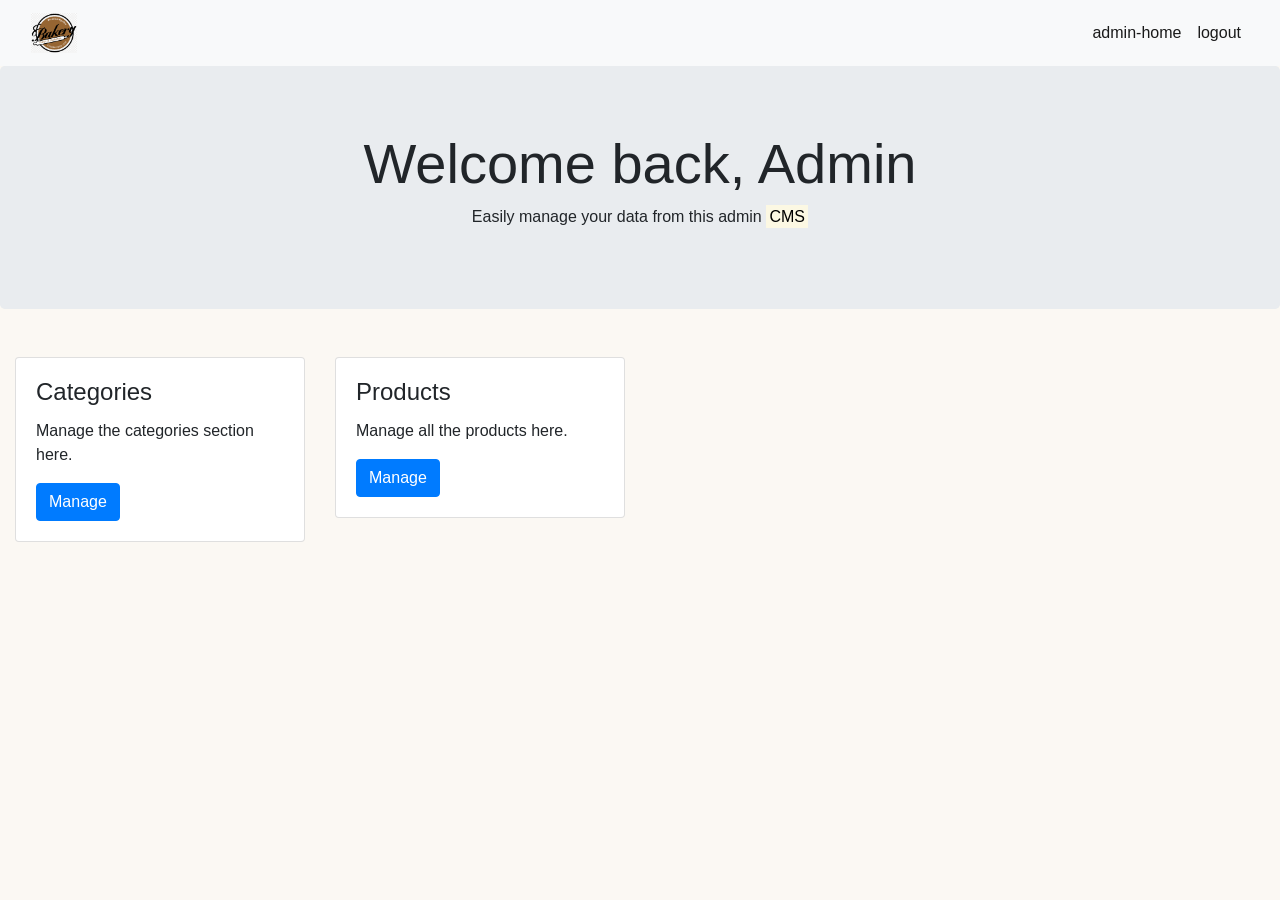
<file: src/main/resources/templates/adminHome.html>
<!doctype html>
<html lang="en" xmlns:th="http://www.thymeleaf.org" xmlns:xsi="http://www.w3.org/2001/XMLSchema-instance"
      xsi:schemaLocation="http://www.thymeleaf.org ">
<head>
    <meta charset="UTF-8">
    <meta name="viewport"
          content="width=device-width, user-scalable=no, initial-scale=1.0, maximum-scale=1.0, minimum-scale=1.0">
    <meta http-equiv="X-UA-Compatible" content="ie=edge">
    <link rel="stylesheet" href="https://stackpath.bootstrapcdn.com/bootstrap/4.4.1/css/bootstrap.min.css"
          integrity="sha384-Vkoo8x4CGsO3+Hhxv8T/Q5PaXtkKtu6ug5TOeNV6gBiFeWPGFN9MuhOf23Q9Ifjh" crossorigin="anonymous">
    <link rel="stylesheet" href="https://use.fontawesome.com/releases/v5.7.0/css/all.css"
          integrity="sha384-lZN37f5QGtY3VHgisS14W3ExzMWZxybE1SJSEsQp9S+oqd12jhcu+A56Ebc1zFSJ" crossorigin="anonymous">
    <title>Admin Home</title>
</head>
<body style="background: #fbf8f3;">
<nav class="navbar navbar-expand-lg navbar-light bg-light">
    <div class="container-fluid">
        <a class="navbar-brand" href="#">
            <img th:src="@{/images/logo.png}" src="../static/images/logo.png" width="auto" height="40"
                 class="d-inline-block align-top" alt=""/>
        </a>
        <button class="navbar-toggler" type="button" data-toggle="collapse" data-target="#navbarSupportedContent"
                aria-controls="navbarSupportedContent" aria-expanded="false" aria-label="Toggle navigation">
            <span class="navbar-toggler-icon"></span>
        </button>

        <div class="collapse navbar-collapse" id="navbarSupportedContent">
            <ul class="navbar-nav mr-auto"></ul>
            <ul class="navbar-nav">
                <li class="nav-item active">
                    <a class="nav-link" th:href="@{/admin}" href="#">admin-home</a>
                </li>
                <li class="nav-item active">
                    <a class="nav-link" th:href="@{/logout}" href="#">logout</a>
                </li>

            </ul>

        </div>
    </div>
</nav>
<div class="jumbotron text-center">
    <h1 class="display-4">Welcome back, Admin</h1>
    <p>Easily manage your data from this admin
        <mark>CMS</mark>
    </p>
</div>
<div class="container-fluid">
    <div class="row">
        <div class="col-sm-3 pt-3">
            <div class="card" style="background-color:white;">
                <div class="card-body">
                    <h4 class="card-title">Categories</h4>
                    <p class="card-text">Manage the categories section here.</p>
                    <a href="#" th:href="@{/admin/categories}" class="card-link btn btn-primary">Manage</a>

                </div>
            </div>
        </div>
        <div class="col-sm-3 pt-3">
            <div class="card" style="background-color:white;">
                <div class="card-body">
                    <h4 class="card-title">Products</h4>
                    <p class="card-text">Manage all the products here.</p>
                    <a href="#" th:href="@{/admin/products}" class="card-link btn btn-primary">Manage</a>

                </div>
            </div>
        </div>

    </div>
</div>


<script src="https://code.jquery.com/jquery-3.4.1.slim.min.js"
        integrity="sha384-J6qa4849blE2+poT4WnyKhv5vZF5SrPo0iEjwBvKU7imGFAV0wwj1yYfoRSJoZ+n"
        crossorigin="anonymous"></script>
<script src="https://cdn.jsdelivr.net/npm/popper.js@1.16.0/dist/umd/popper.min.js"
        integrity="sha384-Q6E9RHvbIyZFJoft+2mJbHaEWldlvI9IOYy5n3zV9zzTtmI3UksdQRVvoxMfooAo"
        crossorigin="anonymous"></script>
<script src="https://stackpath.bootstrapcdn.com/bootstrap/4.4.1/js/bootstrap.min.js"
        integrity="sha384-wfSDF2E50Y2D1uUdj0O3uMBJnjuUD4Ih7YwaYd1iqfktj0Uod8GCExl3Og8ifwB6"
        crossorigin="anonymous"></script>
</body>
</html>
</file>
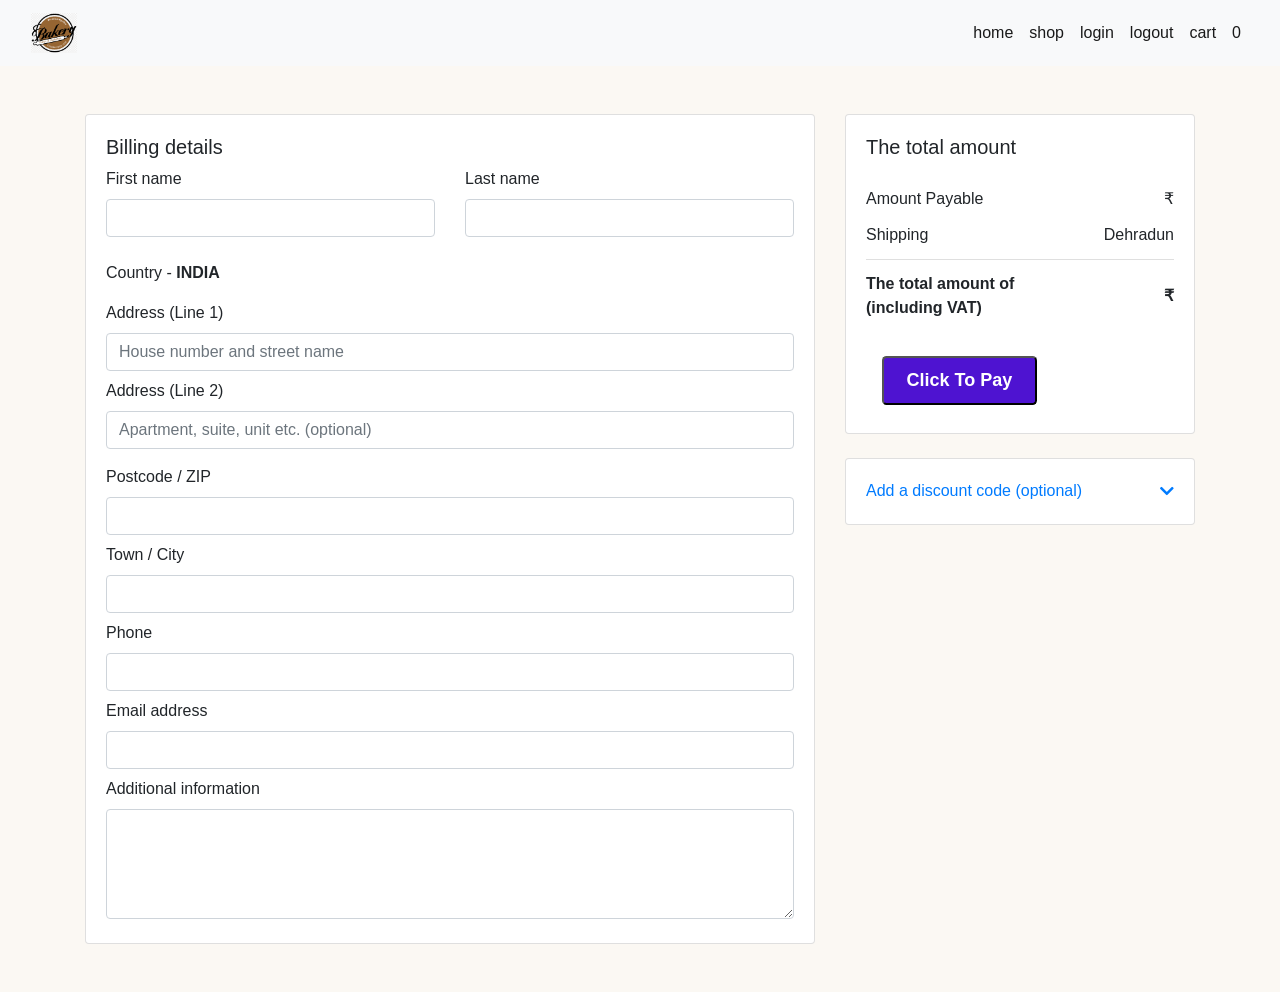
<file: src/main/resources/templates/checkout.html>
<!doctype html>
<html lang="en" xmlns:th="http://www.thymeleaf.org"
      xmlns:sec="http://www.thymeleaf.org/thymeleaf-extras-springsecurity3">
<head>
    <meta charset="UTF-8">
    <meta name="viewport"
          content="width=device-width, user-scalable=no, initial-scale=1.0, maximum-scale=1.0, minimum-scale=1.0">
    <meta http-equiv="X-UA-Compatible" content="ie=edge">
    <link rel="stylesheet" href="https://stackpath.bootstrapcdn.com/bootstrap/4.4.1/css/bootstrap.min.css"
          integrity="sha384-Vkoo8x4CGsO3+Hhxv8T/Q5PaXtkKtu6ug5TOeNV6gBiFeWPGFN9MuhOf23Q9Ifjh" crossorigin="anonymous">
    <link rel="stylesheet" href="https://use.fontawesome.com/releases/v5.11.2/css/all.css">
    <link rel="stylesheet" href="../static/css/style.css">

    <title>Checkout</title>
</head>
<body style="background: #fbf8f3;">


<nav class="navbar navbar-expand-lg navbar-light bg-light" >
    <div class="container-fluid">
        <a class="navbar-brand" href="#">
            <img th:src="@{/images/logo.png}"  src="../static/images/logo.png" width="auto" height="40" class="d-inline-block align-top" alt=""/>
        </a>
        <button class="navbar-toggler" type="button" data-toggle="collapse" data-target="#navbarSupportedContent" aria-controls="navbarSupportedContent" aria-expanded="false" aria-label="Toggle navigation">
            <span class="navbar-toggler-icon"></span>
        </button>

        <div class="collapse navbar-collapse" id="navbarSupportedContent">
            <ul class="navbar-nav mr-auto"></ul>
            <ul class="navbar-nav">
                <li class="nav-item active">
                    <a class="nav-link" th:href="@{/}" href="#">home</a>
                </li>
                <li class="nav-item active">
                    <a class="nav-link" th:href="@{/shop}" href="#">shop</a>
                </li>
                <li class="nav-item active">
                    <a class="nav-link" sec:authorize="isAnonymous()" th:href="@{/login}" href="#">login</a>
                </li>
                <li class="nav-item active">
                    <a class="nav-link" sec:authorize="isAuthenticated()" th:href="@{/logout}" href="#">logout</a>
                </li>
                <li class="nav-item active">
                    <a class="nav-link" th:href="@{/cart}" href="#">cart</a>
                </li>
                <li class="nav-item active">
                    <span class="nav-link" th:text="${cartCount}">0</span>
                </li>
            </ul>

        </div>
    </div>
</nav>
<div class="container">

    <!--Section: Block Content-->
    <section class="mt-5 mb-4">

        <!--Grid row-->
        <div class="row">

            <!--Grid column-->
            <div class="col-lg-8 mb-4">

                <!-- Card -->
                <div class="card wish-list pb-1">
                    <div class="card-body">

                        <h5 class="mb-2">Billing details</h5>

                        <!-- Grid row -->
                        <div class="row">

                            <!-- Grid column -->
                            <div class="col-lg-6">

                                <!-- First name -->
                                <div class="md-form md-outline mb-0 mb-lg-4">
                                    <label for="firstName">First name</label>
                                    <input type="text" id="firstName" required class="form-control mb-0 mb-lg-2">
                                </div>

                            </div>
                            <!-- Grid column -->

                            <!-- Grid column -->
                            <div class="col-lg-6">

                                <!-- Last name -->
                                <div class="md-form md-outline">
                                    <label for="lastName">Last name</label>
                                    <input type="text" id="lastName" required class="form-control">
                                </div>

                            </div>
                            <!-- Grid column -->

                        </div>
                        <!-- Grid row -->



                        <!-- Country -->
                        <div class="d-flex flex-wrap">
                            <div class="select-outline position-relative w-100">
                                <label>Country - <strong>INDIA</strong></label>


                            </div>
                        </div>

                        <!-- Address Part 1 -->
                        <div class="md-form md-outline mt-2">
                            <label for="form14">Address (Line 1)</label>
                            <input type="text" required id="form14" placeholder="House number and street name" class="form-control">
                        </div>

                        <!-- Address Part 2 -->
                        <div class="md-form md-outline mt-2">
                            <label for="form15">Address (Line 2)</label>
                            <input type="text" id="form15" placeholder="Apartment, suite, unit etc. (optional)"
                                   class="form-control">
                        </div>

                        <!-- Postcode / ZIP -->
                        <div class="md-form md-outline mt-3">
                            <label for="form16">Postcode / ZIP</label>
                            <input type="text" maxlength="6" minlength="6" required id="form16" class="form-control">
                        </div>

                        <!-- Town / City -->
                        <div class="md-form md-outline mt-2">
                            <label for="form17">Town / City</label>
                            <input type="text" required id="form17" class="form-control">

                        </div>

                        <!-- Phone -->
                        <div class="md-form md-outline mt-2">
                            <label for="form18">Phone</label>
                            <input type="number" minlength="10" maxlength="10" required id="form18" class="form-control">
                        </div>

                        <!-- Email address -->
                        <div class="md-form md-outline mt-2">
                            <label for="form19">Email address</label>
                            <input type="email" required id="form19" class="form-control">
                        </div>

                        <!-- Additional information -->
                        <div class="md-form md-outline mt-2">
                            <label for="form76">Additional information</label>
                            <textarea id="form76" class="md-textarea form-control" rows="4"></textarea>
                        </div>



                    </div>
                </div>
                <!-- Card -->

            </div>
            <!--Grid column-->

            <!--Grid column-->
            <div class="col-lg-4">

                <!-- Card -->
                <div class="card mb-4">
                    <div class="card-body">

                        <h5 class="mb-3">The total amount </h5>

                        <ul class="list-group list-group-flush">
                            <li class="list-group-item d-flex justify-content-between align-items-center border-0 px-0 pb-0">
                                Amount Payable
                                <span>₹<span th:text="${total}"></span></span>
                            </li>
                            <li class="list-group-item d-flex justify-content-between align-items-center px-0">
                                Shipping
                                <span>Dehradun</span>
                            </li>
                            <li class="list-group-item d-flex justify-content-between align-items-center border-0 px-0 mb-3">
                                <div>
                                    <strong>The total amount of</strong>
                                    <strong>
                                        <p class="mb-0">(including VAT)</p>
                                    </strong>
                                </div>
                                <span><strong>₹<span th:text="${total}"></span></strong></span>
                            </li>
                        </ul>

                        <form action="" method="post" th:action="@{/payNow}" >
                            <a class="nav-link" th:href="@{QRcode}" href=""><button type="submit" style=" display: inline-block;
  text-decoration: none;
  padding: .5em 1.25em;
  background-color: #4e13d1;
  color: #ffff;
  font-weight: 700;
  font-size: 1.125rem;
  border-radius: .25em;
  cursor: pointer;
  transition-duration:1000ms ;
  transition-property:background, transform;
  transition-timing-function: ease-out;">Click To Pay</button></a>
                        </form>

                    </div>
                </div>
                <!-- Card -->

                <!-- Card -->
                <div class="card mb-4">
                    <div class="card-body">

                        <a class="dark-grey-text d-flex justify-content-between" data-toggle="collapse" href="#collapseExample"
                           aria-expanded="false" aria-controls="collapseExample">
                            Add a discount code (optional)
                            <span><i class="fas fa-chevron-down pt-1"></i></span>
                        </a>

                        <div class="collapse" id="collapseExample">
                            <div class="mt-3">
                                <div class="md-form md-outline mb-0">
                                    <input type="text" id="discount-code" class="form-control font-weight-light"
                                           placeholder="Enter discount code">
                                </div>
                            </div>
                        </div>
                    </div>
                </div>
                <!-- Card -->

            </div>
            <!--Grid column-->

        </div>
        <!--Grid row-->

    </section>
    <!--Section: Block Content-->


</div>





<script src="https://code.jquery.com/jquery-3.4.1.slim.min.js" integrity="sha384-J6qa4849blE2+poT4WnyKhv5vZF5SrPo0iEjwBvKU7imGFAV0wwj1yYfoRSJoZ+n" crossorigin="anonymous"></script>
<script src="https://cdn.jsdelivr.net/npm/popper.js@1.16.0/dist/umd/popper.min.js" integrity="sha384-Q6E9RHvbIyZFJoft+2mJbHaEWldlvI9IOYy5n3zV9zzTtmI3UksdQRVvoxMfooAo" crossorigin="anonymous"></script>
<script src="https://stackpath.bootstrapcdn.com/bootstrap/4.4.1/js/bootstrap.min.js" integrity="sha384-wfSDF2E50Y2D1uUdj0O3uMBJnjuUD4Ih7YwaYd1iqfktj0Uod8GCExl3Og8ifwB6" crossorigin="anonymous"></script>
</body>
</html>
</file>
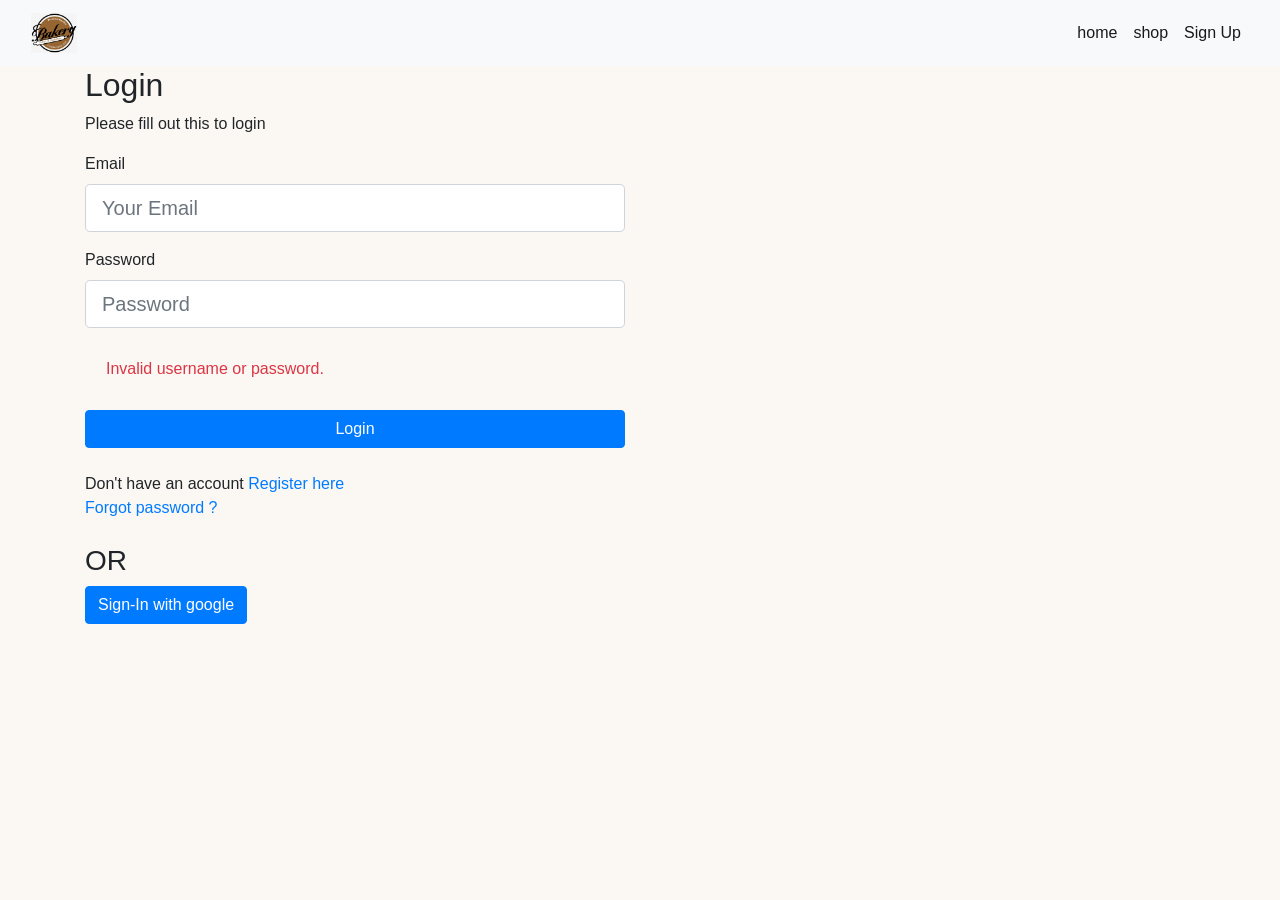
<file: src/main/resources/templates/login.html>
<!doctype html>
<html lang="en" xmlns:th="http://www.thymeleaf.org">
<head>
    <meta charset="UTF-8">
    <meta name="viewport"
          content="width=device-width, user-scalable=no, initial-scale=1.0, maximum-scale=1.0, minimum-scale=1.0">
    <meta http-equiv="X-UA-Compatible" content="ie=edge">
    <link rel="stylesheet" href="https://stackpath.bootstrapcdn.com/bootstrap/4.4.1/css/bootstrap.min.css"
          integrity="sha384-Vkoo8x4CGsO3+Hhxv8T/Q5PaXtkKtu6ug5TOeNV6gBiFeWPGFN9MuhOf23Q9Ifjh" crossorigin="anonymous">
    <link rel="stylesheet" href="https://use.fontawesome.com/releases/v5.7.0/css/all.css"
          integrity="sha384-lZN37f5QGtY3VHgisS14W3ExzMWZxybE1SJSEsQp9S+oqd12jhcu+A56Ebc1zFSJ" crossorigin="anonymous">
    <title>Document</title>
</head>
<body style="background: #fbf8f3;">


<nav class="navbar navbar-expand-lg navbar-light bg-light" >
    <div class="container-fluid">
        <a class="navbar-brand" href="#">
            <img th:src="@{/images/logo.png}"  src="../static/images/logo.png" width="auto" height="40" class="d-inline-block align-top" alt=""/>
        </a>
        <button class="navbar-toggler" type="button" data-toggle="collapse" data-target="#navbarSupportedContent" aria-controls="navbarSupportedContent" aria-expanded="false" aria-label="Toggle navigation">
            <span class="navbar-toggler-icon"></span>
        </button>

        <div class="collapse navbar-collapse" id="navbarSupportedContent">
            <ul class="navbar-nav mr-auto"></ul>
            <ul class="navbar-nav">
                <li class="nav-item active">
                    <a class="nav-link" th:href="@{/}" href="#">home</a>
                </li>
                <li class="nav-item active">
                    <a class="nav-link" th:href="@{/shop}" href="#">shop</a>
                </li>
                <li class="nav-item active">
                    <a class="nav-link" href="#">Sign Up</a>
                </li>

            </ul>

        </div>
    </div>
</nav>
<div class="container">
    <div class="row">
        <div class="col-sm-6">
            <h2>Login</h2>
            <p>Please fill out this to login</p>
            <form th:action="@{/login}" method="post">
                <div class="form-group">
                    <label for="email">Email</label>
                    <input type="email" name="email" id="email" placeholder="Your Email" class="form-control form-control-lg">
                </div>

                <div class="form-group">
                    <label for="password">Password</label>
                    <input type="password" class="form-control form-control-lg" placeholder="Password" name="password" id="password">
                </div>
                <div th:if="${param.error}" class="alert alert-error text-danger">
                    Invalid username or password.
                </div>

                <input type="submit" value="Login" class="btn btn-primary btn-block">
                <br>
                <span >Don't have an account <a class="linkControl" href="./register.html"
                                                th:href="@{/register}">Register here</a></span>
                <br>
                <a href="" th:href="@{/forgotpassword}">Forgot password ?</a>
            </form>
            <br>
            <h3>OR</h3>
            <a href="/oauth2/authorization/google" class="btn btn-primary">Sign-In with google </a>

        </div>

    </div>
</div>

<script src="https://code.jquery.com/jquery-3.4.1.slim.min.js" integrity="sha384-J6qa4849blE2+poT4WnyKhv5vZF5SrPo0iEjwBvKU7imGFAV0wwj1yYfoRSJoZ+n" crossorigin="anonymous"></script>
<script src="https://cdn.jsdelivr.net/npm/popper.js@1.16.0/dist/umd/popper.min.js" integrity="sha384-Q6E9RHvbIyZFJoft+2mJbHaEWldlvI9IOYy5n3zV9zzTtmI3UksdQRVvoxMfooAo" crossorigin="anonymous"></script>
<script src="https://stackpath.bootstrapcdn.com/bootstrap/4.4.1/js/bootstrap.min.js" integrity="sha384-wfSDF2E50Y2D1uUdj0O3uMBJnjuUD4Ih7YwaYd1iqfktj0Uod8GCExl3Og8ifwB6" crossorigin="anonymous"></script>
</body>
</html>
</file>
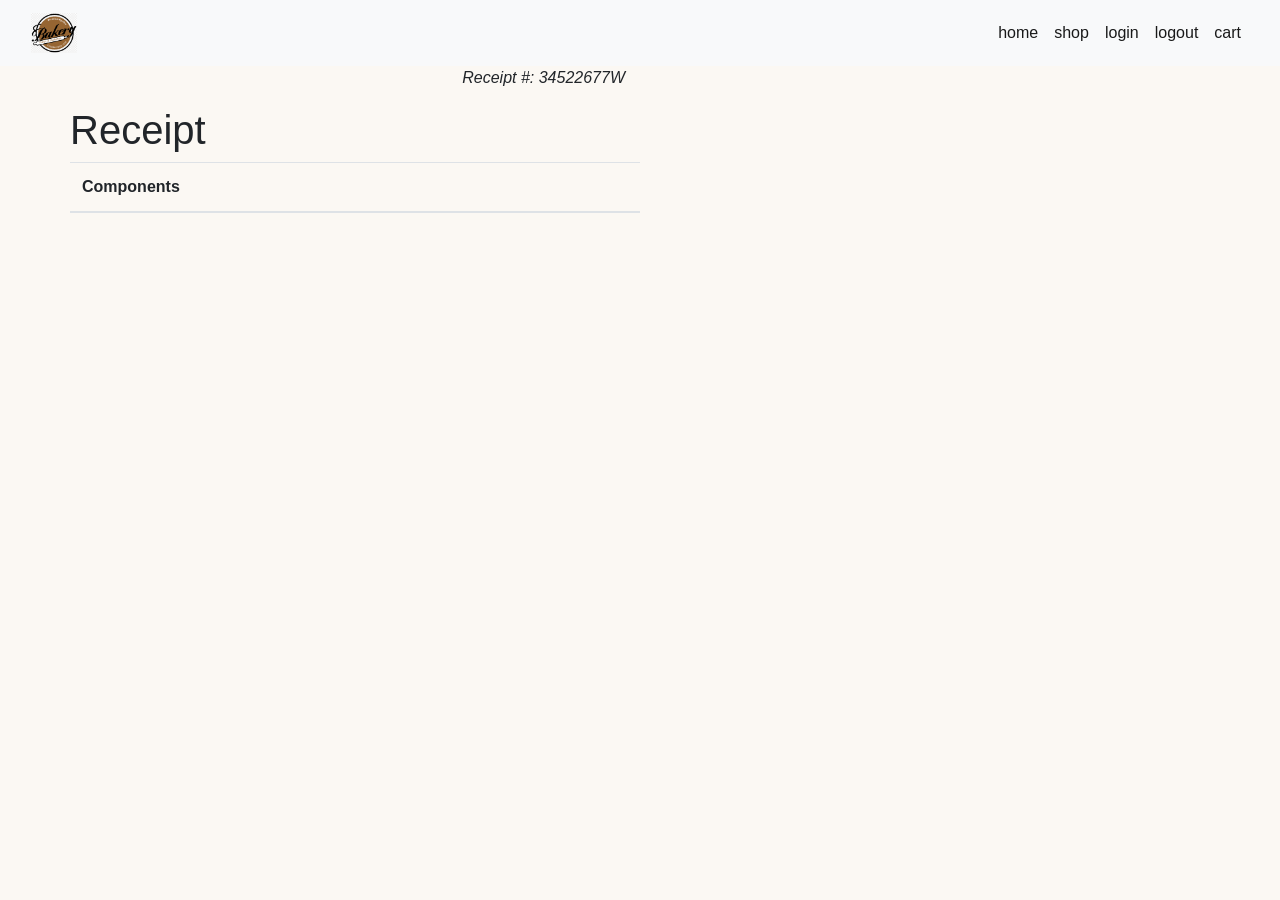
<file: src/main/resources/templates/orderPlaced.html>
<!doctype html>
<html lang="en" xmlns:th="http://www.thymeleaf.org"
      xmlns:sec="http://www.thymeleaf.org/thymeleaf-extras-springsecurity3">
<head>
    <meta charset="UTF-8">
    <meta name="viewport"
          content="width=device-width, user-scalable=no, initial-scale=1.0, maximum-scale=1.0, minimum-scale=1.0">
    <meta http-equiv="X-UA-Compatible" content="ie=edge">
    <link rel="stylesheet" href="https://stackpath.bootstrapcdn.com/bootstrap/4.4.1/css/bootstrap.min.css"
          integrity="sha384-Vkoo8x4CGsO3+Hhxv8T/Q5PaXtkKtu6ug5TOeNV6gBiFeWPGFN9MuhOf23Q9Ifjh" crossorigin="anonymous">
    <link rel="stylesheet" href="https://use.fontawesome.com/releases/v5.11.2/css/all.css">

    <title>Order Placed</title>
</head>
<body style="background: #fbf8f3;">


<nav class="navbar navbar-expand-lg navbar-light bg-light" >
    <div class="container-fluid">
        <a class="navbar-brand" href="#">
            <img th:src="@{/images/logo.png}"  src="../static/images/logo.png" width="auto" height="40" class="d-inline-block align-top" alt=""/>
        </a>
        <button class="navbar-toggler" type="button" data-toggle="collapse" data-target="#navbarSupportedContent" aria-controls="navbarSupportedContent" aria-expanded="false" aria-label="Toggle navigation">
            <span class="navbar-toggler-icon"></span>
        </button>

        <div class="collapse navbar-collapse" id="navbarSupportedContent">
            <ul class="navbar-nav mr-auto"></ul>
            <ul class="navbar-nav">
                <li class="nav-item active">
                    <a class="nav-link" th:href="@{/}" href="#">home</a>
                </li>
                <li class="nav-item active">
                    <a class="nav-link" th:href="@{/shop}" href="#">shop</a>
                </li>
                <li class="nav-item active">
                    <a class="nav-link" sec:authorize="isAnonymous()" th:href="@{/login}" href="#">login</a>
                </li>
                <li class="nav-item active">
                    <a class="nav-link" sec:authorize="isAuthenticated()" th:href="@{/logout}" href="#">logout</a>
                </li>
                <li class="nav-item active">
                    <a class="nav-link" th:href="@{/cart}" href="#">cart</a>
                </li>
<!--                <li class="nav-item active">-->
<!--                    <span class="nav-link" th:text="${cartCount}">0</span>-->
<!--                </li>-->
            </ul>

        </div>
    </div>
</nav>
<div class="container">
    <div class="row">
        <div class="well col-xs-10 col-sm-10 col-md-6 col-xs-offset-1 col-sm-offset-1 col-md-offset-3">
            <div class="row">
                <div class="col-xs-6 col-sm-6 col-md-6">
                    <strong th:text="${result}"></strong>
                    <br>
                </div>
                <div class="col-xs-6 col-sm-6 col-md-6 text-right">
                    <p>
                        <em>Receipt #: 34522677W</em>
                    </p>
                </div>
            </div>
            <div class="row">
                <div class="text-center">
                    <h1>Receipt</h1>
                </div>

                <table class="table table-hover">
                    <thead>
                    <tr>
                        <th>Components</th>
                    </tr>
                    </thead>
                    <tbody>

                    <tr th:each="entry : ${parameters}">

                        <td th:text="${entry.key} + '  : -  ' + ${entry.value}"></td>

                    </tr>
                    </tbody>
                </table>
            </div>
        </div>
    </div>
</div>





<script src="https://code.jquery.com/jquery-3.4.1.slim.min.js" integrity="sha384-J6qa4849blE2+poT4WnyKhv5vZF5SrPo0iEjwBvKU7imGFAV0wwj1yYfoRSJoZ+n" crossorigin="anonymous"></script>
<script src="https://cdn.jsdelivr.net/npm/popper.js@1.16.0/dist/umd/popper.min.js" integrity="sha384-Q6E9RHvbIyZFJoft+2mJbHaEWldlvI9IOYy5n3zV9zzTtmI3UksdQRVvoxMfooAo" crossorigin="anonymous"></script>
<script src="https://stackpath.bootstrapcdn.com/bootstrap/4.4.1/js/bootstrap.min.js" integrity="sha384-wfSDF2E50Y2D1uUdj0O3uMBJnjuUD4Ih7YwaYd1iqfktj0Uod8GCExl3Og8ifwB6" crossorigin="anonymous"></script>
</body>
</html>
</file>
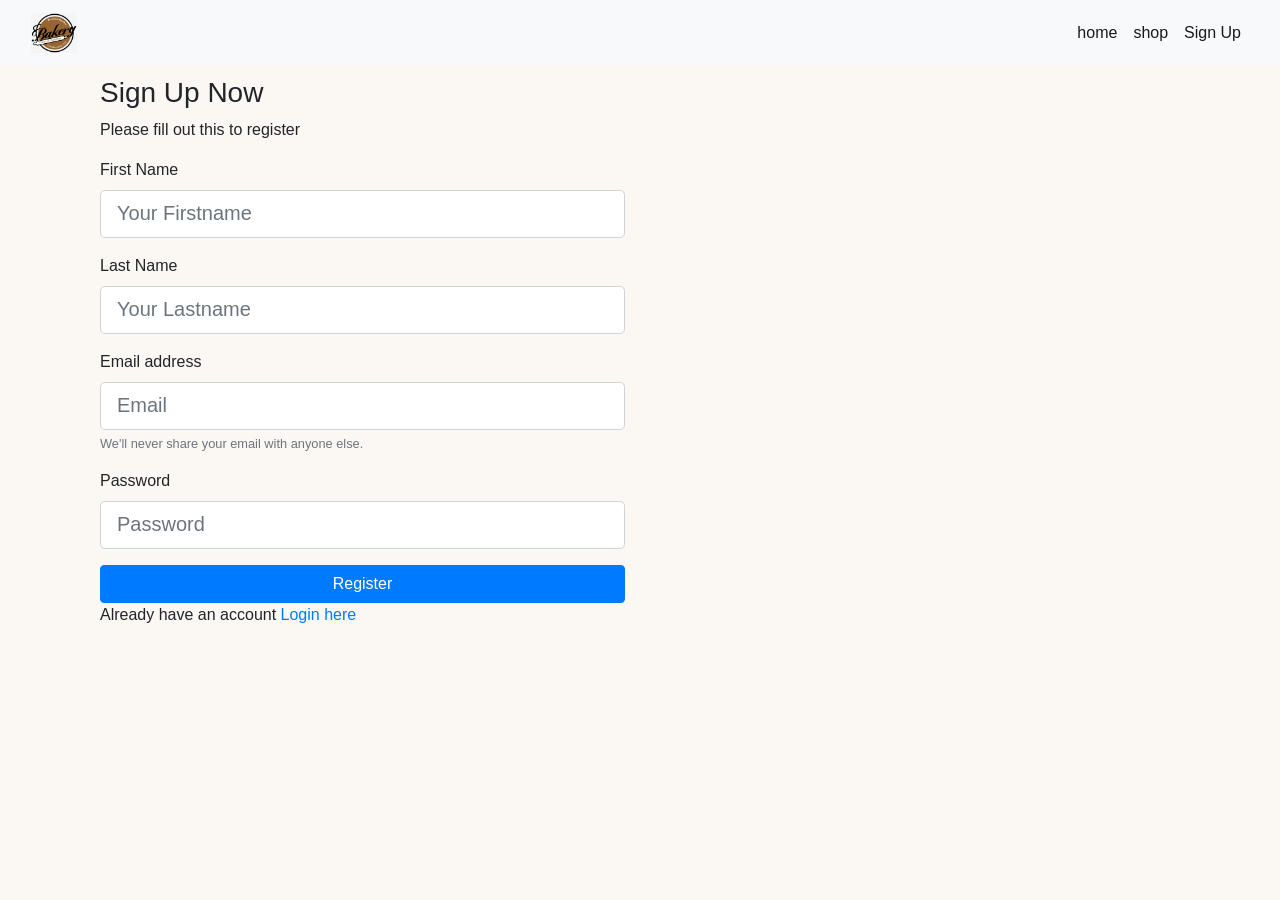
<file: src/main/resources/templates/register.html>
<!doctype html>
<html lang="en" xmlns:th="http://www.thymeleaf.org">
<head>
    <meta charset="UTF-8">
    <meta name="viewport"
          content="width=device-width, user-scalable=no, initial-scale=1.0, maximum-scale=1.0, minimum-scale=1.0">
    <meta http-equiv="X-UA-Compatible" content="ie=edge">
    <link rel="stylesheet" href="https://stackpath.bootstrapcdn.com/bootstrap/4.4.1/css/bootstrap.min.css"
          integrity="sha384-Vkoo8x4CGsO3+Hhxv8T/Q5PaXtkKtu6ug5TOeNV6gBiFeWPGFN9MuhOf23Q9Ifjh" crossorigin="anonymous">
    <link rel="stylesheet" href="https://use.fontawesome.com/releases/v5.7.0/css/all.css"
          integrity="sha384-lZN37f5QGtY3VHgisS14W3ExzMWZxybE1SJSEsQp9S+oqd12jhcu+A56Ebc1zFSJ" crossorigin="anonymous">
    <title>Document</title>
</head>
<body style="background: #fbf8f3;">


<nav class="navbar navbar-expand-lg navbar-light bg-light" >
    <div class="container-fluid">
        <a class="navbar-brand" href="#">
            <img th:src="@{/images/logo.png}"  src="../static/images/logo.png" width="auto" height="40" class="d-inline-block align-top" alt=""/>
        </a>
        <button class="navbar-toggler" type="button" data-toggle="collapse" data-target="#navbarSupportedContent" aria-controls="navbarSupportedContent" aria-expanded="false" aria-label="Toggle navigation">
            <span class="navbar-toggler-icon"></span>
        </button>

        <div class="collapse navbar-collapse" id="navbarSupportedContent">
            <ul class="navbar-nav mr-auto"></ul>
            <ul class="navbar-nav">
                <li class="nav-item active">
                    <a class="nav-link" th:href="@{/}" href="#">home</a>
                </li>
                <li class="nav-item active">
                    <a class="nav-link" th:href="@{/shop}" href="#">shop</a>
                </li>
                <li class="nav-item active">
                    <a class="nav-link" href="#">Sign Up</a>
                </li>

            </ul>

        </div>
    </div>
</nav>
<div class="container">
    <div class="col-sm-6">
        <h3 style="margin-top: 10px">Sign Up Now</h3>
        <p>Please fill out this to register</p>
        <form th:action="@{/register}" th:object="${user}" method="post">
            <div class="form-group">
                <label for="firstName">First Name</label>
                <input type="text" name="firstName" id="firstName" required placeholder="Your Firstname" class="form-control form-control-lg">
            </div>
            <div class="form-group">
                <label for="lastName">Last Name</label>
                <input type="text" name="lastName" id="lastName" required placeholder="Your Lastname" class="form-control form-control-lg">
            </div>
            <div class="form-group">
                <label for="email">Email address</label>
                <input type="email" class="form-control form-control-lg" required minlength="6" placeholder="Email" name="email" id="email"
                       aria-describedby="emailHelp">
                <small id="emailHelp" class="form-text text-muted">We'll never share your email with
                    anyone else.</small>
            </div>
            <div class="form-group">
                <label for="password">Password</label>
                <input type="password" class="form-control form-control-lg" required placeholder="Password" name="password"
                       id="password">
            </div>

            <input type="submit" value="Register" class="btn btn-primary btn-block">
            <span style="margin-top: 10px">Already have an account <a class="linkControl" href="./login.html"
                                                                      th:href="@{/login}">Login here</a></span>
        </form>
    </div>
</div>


<script src="https://code.jquery.com/jquery-3.4.1.slim.min.js" integrity="sha384-J6qa4849blE2+poT4WnyKhv5vZF5SrPo0iEjwBvKU7imGFAV0wwj1yYfoRSJoZ+n" crossorigin="anonymous"></script>
<script src="https://cdn.jsdelivr.net/npm/popper.js@1.16.0/dist/umd/popper.min.js" integrity="sha384-Q6E9RHvbIyZFJoft+2mJbHaEWldlvI9IOYy5n3zV9zzTtmI3UksdQRVvoxMfooAo" crossorigin="anonymous"></script>
<script src="https://stackpath.bootstrapcdn.com/bootstrap/4.4.1/js/bootstrap.min.js" integrity="sha384-wfSDF2E50Y2D1uUdj0O3uMBJnjuUD4Ih7YwaYd1iqfktj0Uod8GCExl3Og8ifwB6" crossorigin="anonymous"></script>
</body>
</html>
</file>
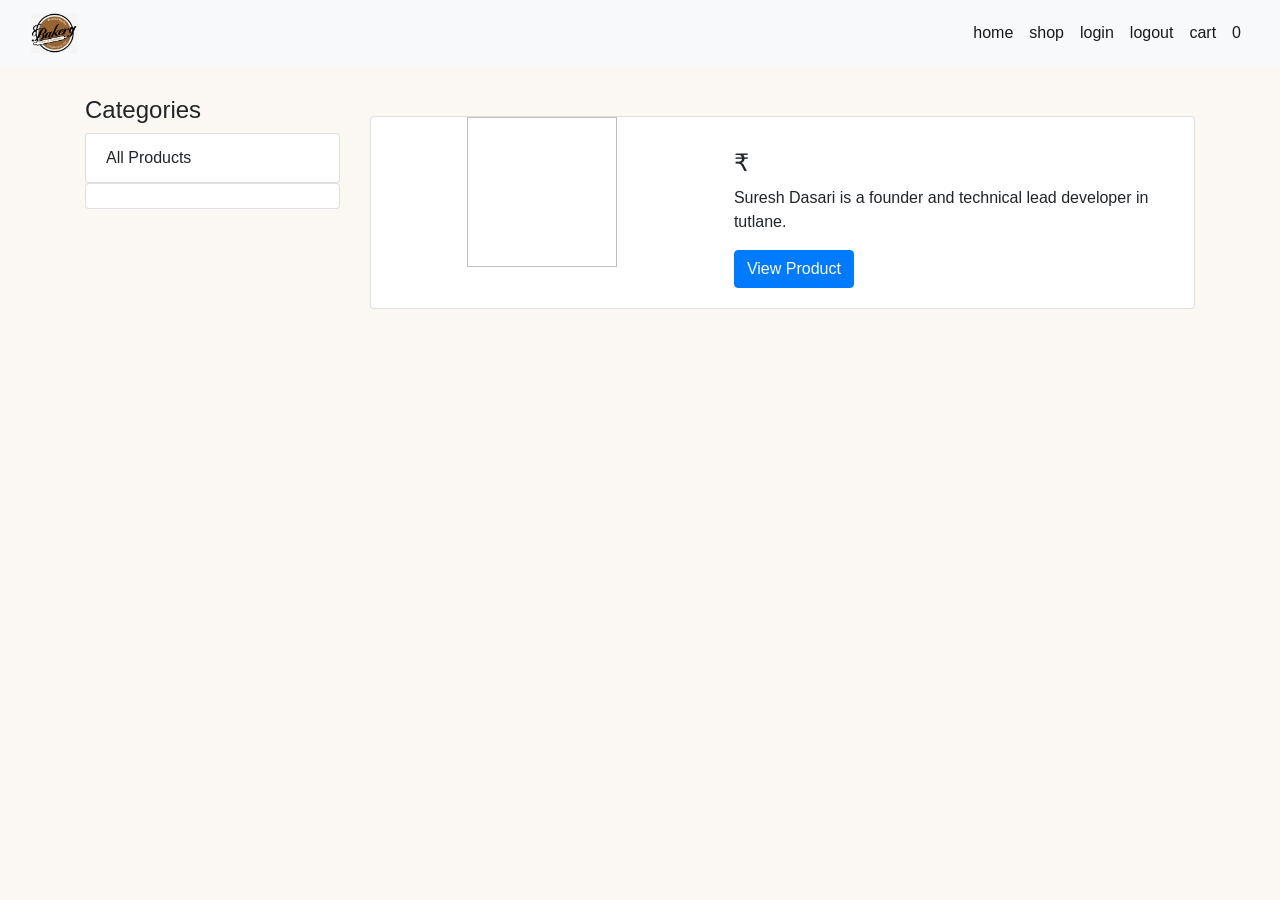
<file: src/main/resources/templates/shop.html>
<!doctype html>
<html lang="en" xmlns:th="http://www.thymeleaf.org"
      xmlns:sec="http://www.thymeleaf.org/thymeleaf-extras-springsecurity3">
<head>
    <meta charset="UTF-8">
    <meta name="viewport"
          content="width=device-width, user-scalable=no, initial-scale=1.0, maximum-scale=1.0, minimum-scale=1.0">
    <meta http-equiv="X-UA-Compatible" content="ie=edge">
    <link rel="stylesheet" href="https://stackpath.bootstrapcdn.com/bootstrap/4.4.1/css/bootstrap.min.css"
          integrity="sha384-Vkoo8x4CGsO3+Hhxv8T/Q5PaXtkKtu6ug5TOeNV6gBiFeWPGFN9MuhOf23Q9Ifjh" crossorigin="anonymous">
    <link rel="stylesheet" href="https://use.fontawesome.com/releases/v5.7.0/css/all.css"
          integrity="sha384-lZN37f5QGtY3VHgisS14W3ExzMWZxybE1SJSEsQp9S+oqd12jhcu+A56Ebc1zFSJ" crossorigin="anonymous">
    <title>Shop</title>
</head>
<body style="background: #fbf8f3;">


<nav class="navbar navbar-expand-lg navbar-light bg-light" >
    <div class="container-fluid">
        <a class="navbar-brand" href="#">
            <img th:src="@{/images/logo.png}"  src="../static/images/logo.png" width="auto" height="40" class="d-inline-block align-top" alt=""/>
        </a>
        <button class="navbar-toggler" type="button" data-toggle="collapse" data-target="#navbarSupportedContent" aria-controls="navbarSupportedContent" aria-expanded="false" aria-label="Toggle navigation">
            <span class="navbar-toggler-icon"></span>
        </button>

        <div class="collapse navbar-collapse" id="navbarSupportedContent">
            <ul class="navbar-nav mr-auto"></ul>
            <ul class="navbar-nav">
                <li class="nav-item active">
                    <a class="nav-link" th:href="@{/}" href="#">home</a>
                </li>
                <li class="nav-item active">
                    <a class="nav-link" th:href="@{/shop}" href="#">shop</a>
                </li>
                <li class="nav-item active">
                    <a class="nav-link" sec:authorize="isAnonymous()" th:href="@{/login}" href="#">login</a>
                </li>
                <li class="nav-item active">
                    <a class="nav-link" sec:authorize="isAuthenticated()" th:href="@{/logout}" href="#">logout</a>
                </li>
                <li class="nav-item active">
                    <a class="nav-link" th:href="@{/cart}" href="#">cart</a>
                </li>
                <li class="nav-item active">
                    <span class="nav-link" th:text="${cartCount}">0</span>
                </li>
            </ul>

        </div>
    </div>
</nav>
<div class="container" style="margin-top: 30px">
    <div class="row">
        <div class="col-sm-3">
            <h4>Categories</h4>
            <ul class="list-group">
                <a th:href="@{/shop}"><li class="list-group-item">All Products</li></a>
                <a href="" th:each="category, iStat : ${categories}"
                   th:href="@{/shop/category/{id}(id=${category.id})}"><li
                               class="list-group-item" th:text="${category.name}"></li></a>

            </ul>
        </div>
        <div class="col-sm-9">
            <div class="card" style="margin-top: 20px" th:each="product : ${products}">
                <div class="row no-gutters">
                    <div class="col-sm-5 d-flex justify-content-center">
                        <img class="" height="150px" width="150px" th:src="@{${'/productImages/' + product.imageName}}" th:alt="${product.name}">
                    </div>
                    <div class="col-sm-7 d-flex justify-content-center">
                        <div class="card-body">
                            <h5 class="card-title" th:text="${product.name}"></h5>
                            <h4>₹ <span th:text="${product.price}"></span></h4>
                            <p th:text="${product.description}" >Suresh Dasari is a founder and technical lead developer in tutlane.</p>
                            <a href="#" th:href="@{/shop/viewproduct/{id}(id=${product.id})}" class="btn btn-primary">View Product</a>
                        </div>
                    </div>
                </div>
            </div>
        </div>
    </div>
</div>





<script src="https://code.jquery.com/jquery-3.4.1.slim.min.js" integrity="sha384-J6qa4849blE2+poT4WnyKhv5vZF5SrPo0iEjwBvKU7imGFAV0wwj1yYfoRSJoZ+n" crossorigin="anonymous"></script>
<script src="https://cdn.jsdelivr.net/npm/popper.js@1.16.0/dist/umd/popper.min.js" integrity="sha384-Q6E9RHvbIyZFJoft+2mJbHaEWldlvI9IOYy5n3zV9zzTtmI3UksdQRVvoxMfooAo" crossorigin="anonymous"></script>
<script src="https://stackpath.bootstrapcdn.com/bootstrap/4.4.1/js/bootstrap.min.js" integrity="sha384-wfSDF2E50Y2D1uUdj0O3uMBJnjuUD4Ih7YwaYd1iqfktj0Uod8GCExl3Og8ifwB6" crossorigin="anonymous"></script>
</body>
</html>
</file>
<file: src/main/resources/static/css/style.css>
html,body{
background: #fbf8f3;
}
button{
  display: inline-block;
  text-decoration: none;
  padding: .5em 1.25em;
  background-color: #4e13d1;
  color: #ffff;
  font-weight: 700;
  font-size: 1.125rem;
  border-radius: .25em;
  cursor: pointer;
  transition-duration:1000ms ;
  transition-property:background, transform;
  transition-timing-function: ease-out;

}
button:hover,
button:focus{
  background: #fbf8f3;
  color: #4e13d1;
  transform:scale3d();
  opacity: 1;
}
</file>
